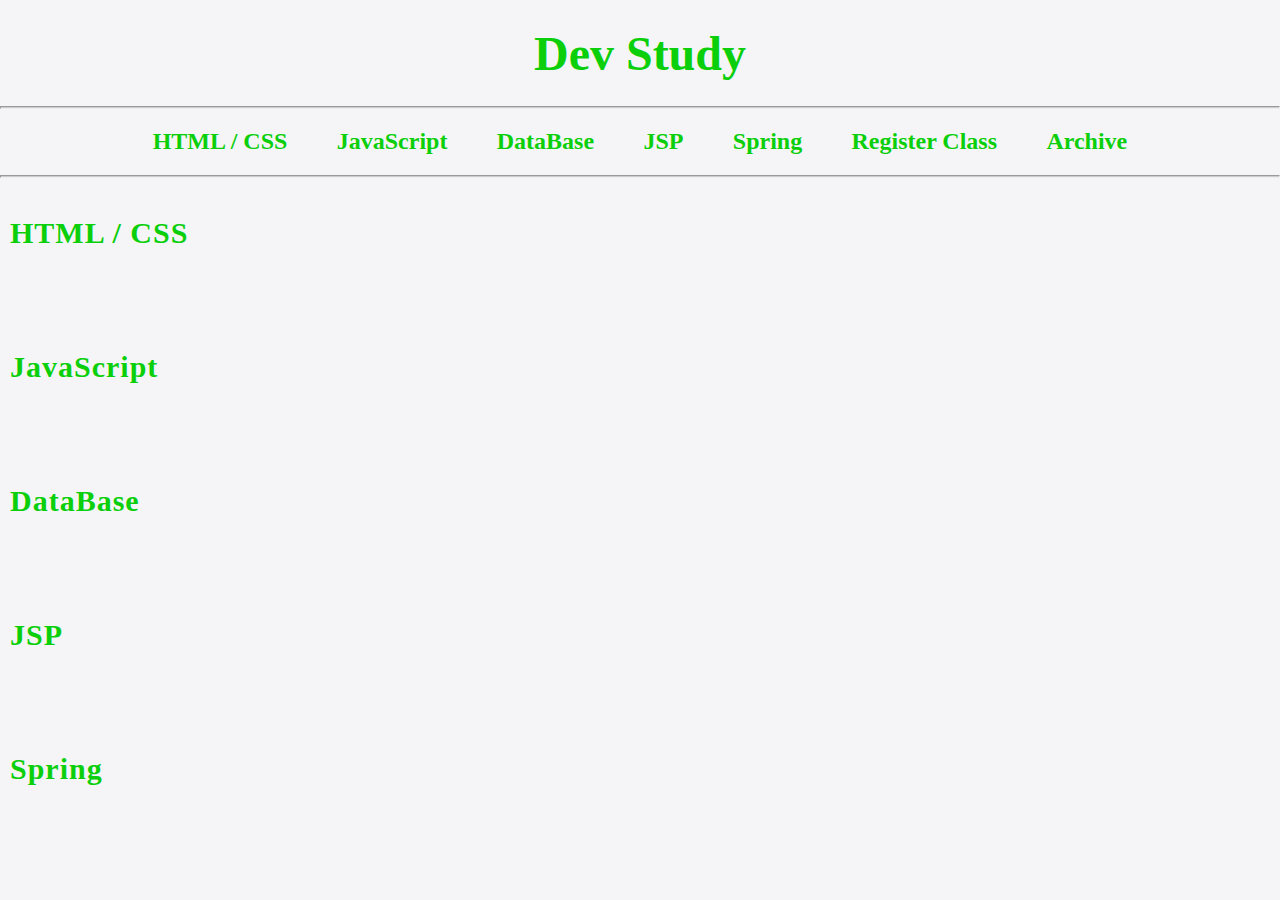
<file: index.html>
<!DOCTYPE html>
<html lang="ko">
  <head>
    <meta charset="UTF-8" />
    <meta http-equiv="X-UA-Compatible" content="IE=edge" />
    <meta name="viewport" content="width=device-width, initial-scale=1.0" />
    <title>DevStudy</title>
    <link rel="stylesheet" href="./css/index.css" />
    <link rel="stylesheet" href="./css/index-media.css" />
    <link
      rel="stylesheet"
      href="https://cdnjs.cloudflare.com/ajax/libs/font-awesome/5.15.4/css/all.min.css"
    />
    <link href="./img/icon.png" rel="shortcut icon" type="image/x-icon" />
  </head>
  <body>
    <div class="container">
      <header>
        <div>
          <h1><a href="./index.html">Dev Study</a></h1>
          <button id="menu">
            <i class="fas fa-bars" style="color: #0bcf0b"></i>
          </button>
        </div>
        <nav>
          <hr />
          <ul>
            <a class="detail" href="./menu-detail.html">
              <li>HTML / CSS</li>
            </a>
            <a class="detail" href="./menu-detail.html">
              <li>JavaScript</li>
            </a>
            <a class="detail" href="./menu-detail.html">
              <li>DataBase</li>
            </a>
            <a class="detail" href="./menu-detail.html">
              <li>JSP</li>
            </a>
            <a class="detail" href="./menu-detail.html">
              <li>Spring</li>
            </a>
            <a href="./data-registration.html">
              <li>Register Class</li>
            </a>
            <a id="likes" class="detail" href="./menu-detail.html"
              ><li>Archive</li></a
            >
          </ul>
          <hr />
        </nav>
        <nav class="burger">
          <ul class="list-group">
            <a class="sec-detail" href="./menu-detail.html">
              <li>HTML / CSS</li>
            </a>
            <a class="sec-detail" href="./menu-detail.html">
              <li>JavaScript</li>
            </a>
            <a class="sec-detail" href="./menu-detail.html">
              <li>DataBase</li>
            </a>
            <a class="sec-detail" href="./menu-detail.html">
              <li>JSP</li>
            </a>
            <a class="sec-detail" href="./menu-detail.html">
              <li>Spring</li>
            </a>
            <a href="./data-registration.html">
              <li>Register Class</li>
            </a>
            <a id="likes" class="sec-detail" href="./menu-detail.html"
              ><li>Archive</li></a
            >
          </ul>
        </nav>
      </header>

      <section id="html">
        <h3>HTML / CSS</h3>
        <div class="wrap"></div>
      </section>
      <section id="script">
        <h3>JavaScript</h3>
        <div class="wrap">
          <div class="overflow-box"></div>
        </div>
      </section>
      <section id="database">
        <h3>DataBase</h3>
        <div class="wrap"></div>
      </section>
      <section id="jsp">
        <h3>JSP</h3>
        <div class="wrap"></div>
      </section>
      <section id="spring">
        <h3>Spring</h3>
        <div class="wrap"></div>
      </section>
    </div>
    <script src="./js/index.js"></script>
  </body>
</html>
</file>
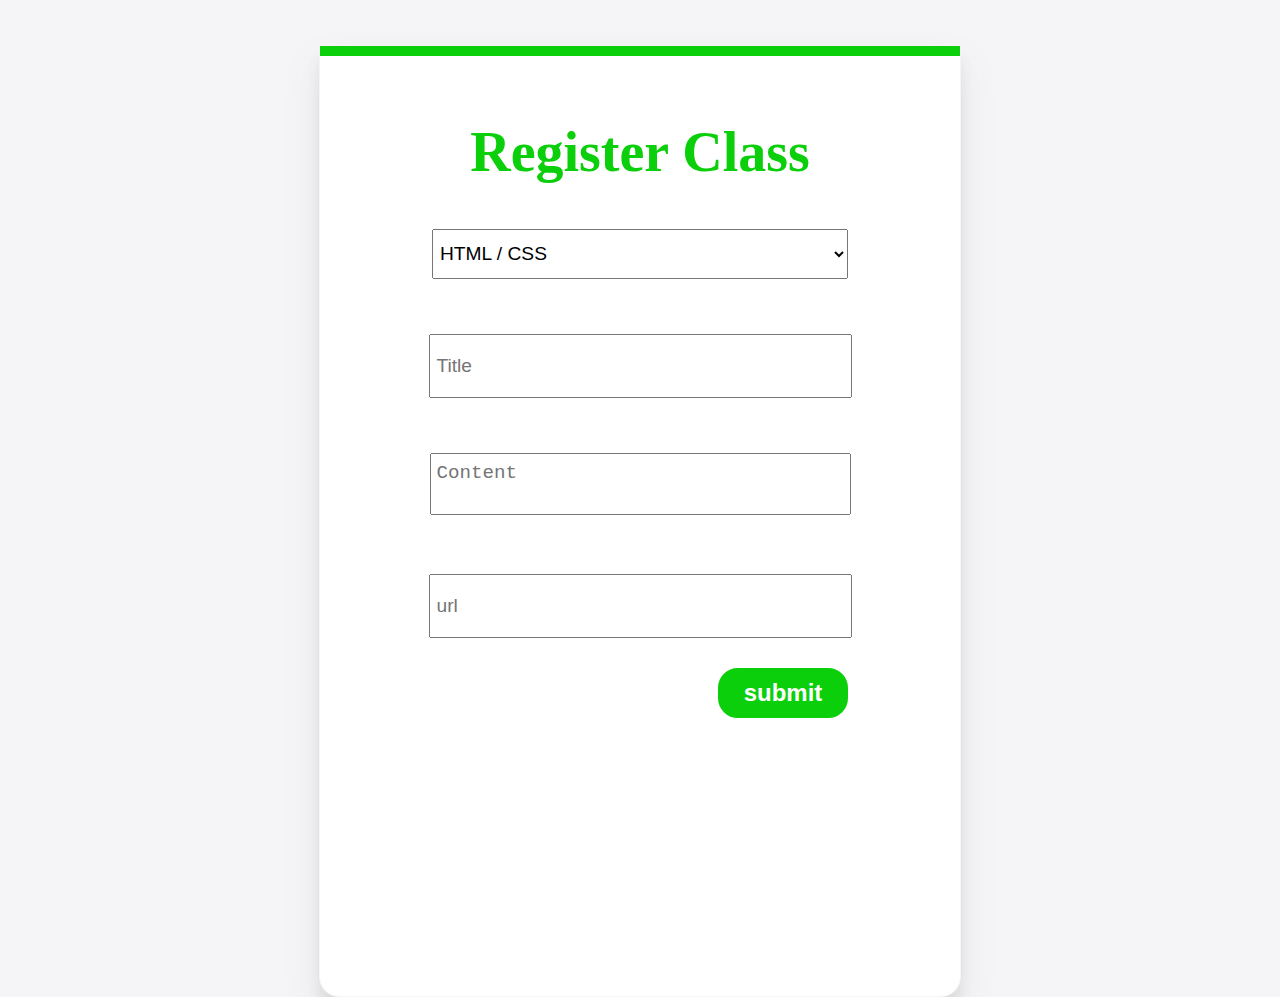
<file: data-registration.html>
<!DOCTYPE html>
<html lang="ko">
  <head>
    <meta charset="UTF-8" />
    <meta http-equiv="X-UA-Compatible" content="IE=edge" />
    <meta name="viewport" content="width=device-width, initial-scale=1.0" />
    <title>DevStudy</title>
    <link rel="stylesheet" href="./css/data-registration.css" />
    <link rel="stylesheet" href="./css/data-registration-media.css" />
    <link href="./img/icon.png" rel="shortcut icon" type="image/x-icon">
  </head>
  <body>
    <section>
      <div class="wrap">
        <div id="border-top"></div>
        <h2>Register Class</h2>
        <article>
          <select id="subject">
            <option value="HTML / CSS">HTML / CSS</option>
            <option value="JavaScript">JavaScript</option>
            <option value="DataBase">DataBase</option>
            <option value="JSP">JSP</option>
            <option value="Spring">Spring</option>
          </select>
        </article>
        <article>
          <input id="title" type="text" placeholder="Title" />
        </article>
        <article>
          <textarea id="content" name="title" placeholder="Content"></textarea>
        </article>
        <article>
          <input id="url" type="text" placeholder="url" />
        </article>
        <div id="bottom">
          <button id="submit-btn">submit</button>
        </div>
      </div>
    </section>
    <script src="./js/data-registration.js"></script>
  </body>
</html>
</file>
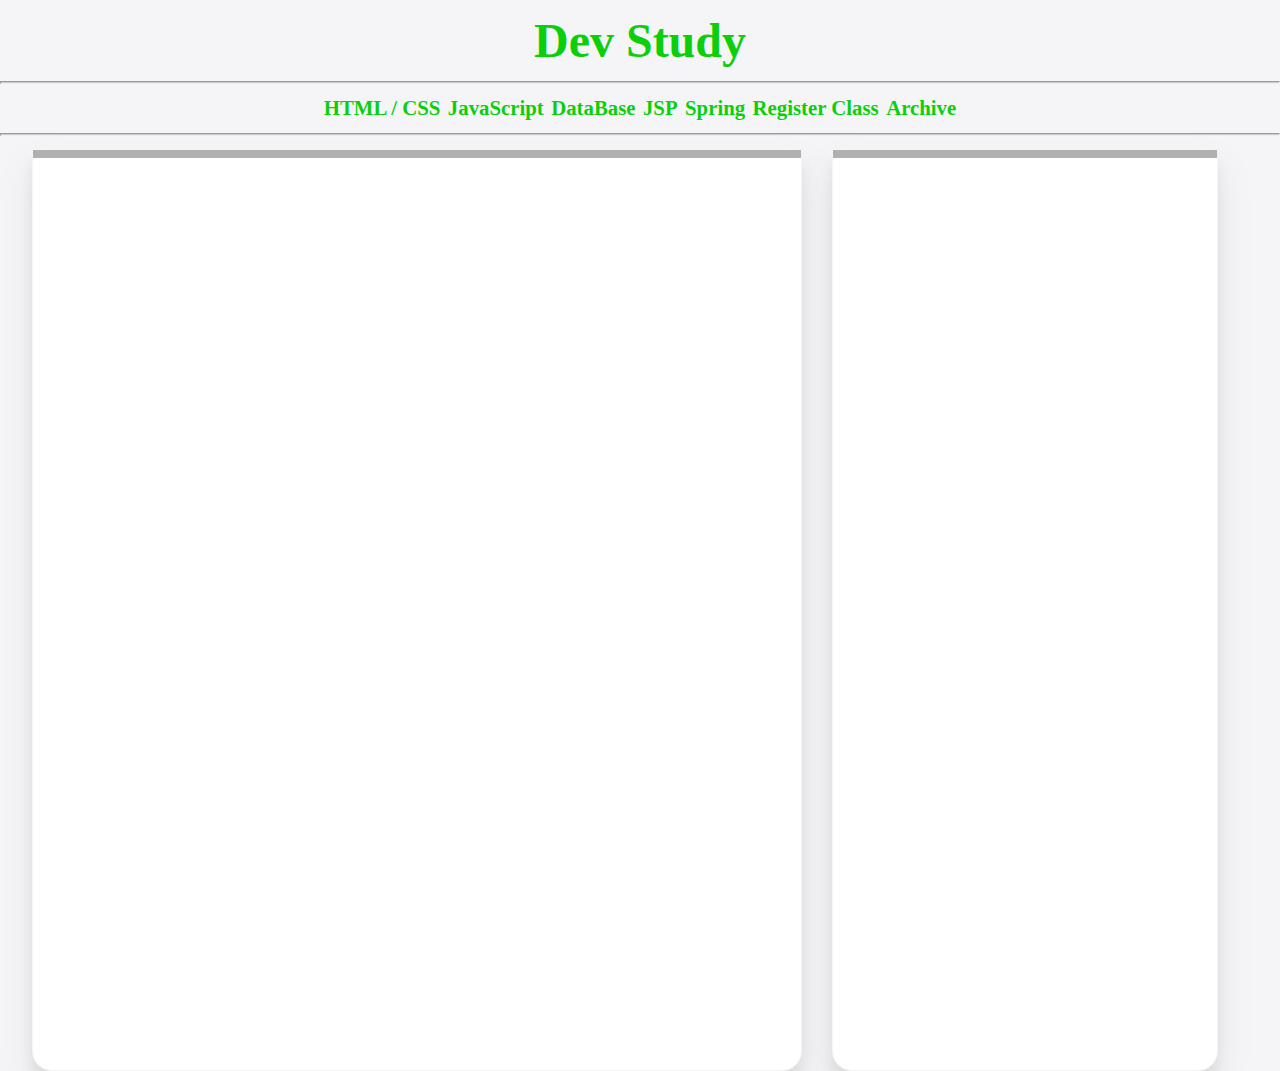
<file: watch-avi.html>
<!DOCTYPE html>
<html lang="ko">
  <head>
    <meta charset="UTF-8" />
    <meta http-equiv="X-UA-Compatible" content="IE=edge" />
    <meta name="viewport" content="width=device-width, initial-scale=1.0" />
    <title>DevStudy</title>
    <link rel="stylesheet" href="./css/watch-avi.css" />
    <link rel="stylesheet" href="./css/watch-avi-media.css" />
    <link
      rel="stylesheet"
      href="https://cdnjs.cloudflare.com/ajax/libs/font-awesome/5.15.4/css/all.min.css"
    />
    <link href="./img/icon.png" rel="shortcut icon" type="image/x-icon" />
  </head>
  <body>
    <header>
      <div>
        <h1><a href="./index.html">Dev Study</a></h1>
        <button id="menu">
          <i class="fas fa-bars" style="color: #0bcf0b"></i>
        </button>
      </div>
      <nav>
        <hr />
        <ul>
          <a class="detail" href="./menu-detail.html">
            <li>HTML / CSS</li>
          </a>
          <a class="detail" href="./menu-detail.html">
            <li>JavaScript</li>
          </a>
          <a class="detail" href="./menu-detail.html">
            <li>DataBase</li>
          </a>
          <a class="detail" href="./menu-detail.html">
            <li>JSP</li>
          </a>
          <a class="detail" href="./menu-detail.html">
            <li>Spring</li>
          </a>
          <a href="./data-registration.html">
            <li>Register Class</li>
          </a>
          <a id="likes" class="detail" href="./menu-detail.html"
            ><li>Archive</li></a
          >
        </ul>
        <hr />
      </nav>
      <nav class="burger">
        <ul class="list-group">
          <a class="sec-detail" href="./menu-detail.html">
            <li>HTML / CSS</li>
          </a>
          <a class="sec-detail" href="./menu-detail.html">
            <li>JavaScript</li>
          </a>
          <a class="sec-detail" href="./menu-detail.html">
            <li>DataBase</li>
          </a>
          <a class="sec-detail" href="./menu-detail.html">
            <li>JSP</li>
          </a>
          <a class="sec-detail" href="./menu-detail.html">
            <li>Spring</li>
          </a>
          <a href="./data-registration.html">
            <li>Register Class</li>
          </a>
          <a id="likes" class="sec-detail" href="./menu-detail.html"
            ><li>Archive</li></a
          >
        </ul>
      </nav>
    </header>

    <section id="avi-box">
      <div class="wrap">
        <div class="border-top"></div>
      </div>
      <section id="avi-list">
        <div class="border-top"></div>
        <div id="scroll-box">
          <div id="list-box"></div>
        </div>
      </section>
    </section>

    <script src="./js/watch-avi.js"></script>
  </body>
</html>
</file>
<file: css/index.css>
* {
  margin: 0;
  padding: 0;
  text-decoration: none;
  list-style-type: none;
  color: black;
}
body {
  background-color: #f5f5f7;
}
span {
  display: block;
  text-align: left;
  width: 80%;
  margin: 0 auto 6px auto;
}
.card {
  width: 23%;
  margin: 0 1%;
  /* height: 86.1%; */
  height: 501px;
  background-color: white;
  border-radius: 20px;
  text-align: center;
  padding-top: 20px;
  transition: ease-in-out 0.5s;
  font-size: 0;
  border: 1px solid whitesmoke;
  box-shadow: 0 19px 38px rgba(99, 98, 98, 0.1),
    0 15px 12px rgba(99, 98, 98, 0.1);
}
.card:hover {
  cursor: pointer;
  transform: scale(1.05);
}
.card a {
  width: 100%;
  height: 100%;
  color: black;
}
.title {
  height: 40px;
  font-size: 20px;
  font-weight: bold;
  margin-bottom: 15px;
}
.content {
  height: 30px;
  font-size: 14px;
}
embed {
  width: 80%;
  height: 340px;
  margin: 4% 0 10% 0;
  border-radius: 20px;
}
.wrap {
  width: 100%;
  display: flex;
}
section {
  margin-bottom: 100px;
  padding: 0 5%;
}
h3 {
  margin-bottom: 20px;
  font-size: 30px;
  font-weight: bold;
  letter-spacing: 1px;
}
.subject {
  font-size: 10px;
  color: #a7a6a6;
}
header {
  width: 100%;
  margin: 0 auto 3% auto;
  text-align: center;
}
ul {
  display: flex;
  margin: 1.5% auto;
  width: 50%;
  justify-content: space-around;
  font-size: 1.5rem;
  font-weight: bold;
}
ul li,
h3,
a {
  color: rgb(11, 207, 11);
}
h1 {
  font-size: 3rem;
  color: rgb(11, 207, 11);
  margin: 3% auto;
}
hr {
  height: 1px;
  background-color: #ccc;
  color: #ccc;
}
.burger {
  display: none;
}
#menu {
  display: none;
}
</file>
<file: css/index-media.css>
@media screen and (max-width: 1600px) {
  * {
    transition: all 1s;
  }
  header {
    width: 100%;
    margin: 0 auto 3% auto;
    text-align: center;
  }
  ul {
    width: 80%;
  }
  h1 {
    margin: 2% auto;
  }
}

@media screen and (max-width: 1300px) {
  * {
    transition: all 1s;
  }
  .card {
    width: 50%;
    height: 401px;
  }
  embed {
    width: 80%;
    height: 240px;
  }
  section {
    margin-bottom: 80px;
    padding: 0 10px;
  }
}

@media screen and (max-width: 900px) {
  * {
    transition: all 1s;
  }
  nav {
    display: none;
  }
  .burger {
    display: block;
  }
  header > div {
    position: relative;
  }
  #menu {
    display: block;
    border-style: none;
    font-size: 3rem;
    background-color: transparent;
    cursor: pointer;
    position: absolute;
    right: 2.5%;
    top: 20%;
  }
  #menu i {
    text-align: right;
  }
  .list-group {
    display: none;
  }
  .show {
    display: block;
  }
}
</file>
<file: css/data-registration.css>
* {
  margin: 0;
  padding: 0;
  text-decoration: none;
}
.wrap {
width: 50%;
height: 950px;
margin: 3.5% auto 0 auto;
background-color: white;
border: 1px solid whitesmoke;
box-shadow: 0 19px 38px rgba(99, 98, 98, 0.1),
    0 15px 12px rgba(99, 98, 98, 0.1);
border-bottom-left-radius: 20px;
border-bottom-right-radius: 20px;
}
article {
width: 100%;
margin: 0 auto;
text-align: center;
margin-bottom: 55px;
}
select,
input,
textarea {
display: inline-block;
width: 65%;
height: 50px;
font-size: 1.2rem;
padding: 5px 0 5px 3px;
}
input::placeholder {
padding: 5px 0 5px 3px;
}
textarea::placeholder {
padding: 3px 0 3px 3px;
}
body {
background-color: #f5f5f7;
}
h2 {
text-align: center;
margin: 10% 0 7% 0;
font-size: 3.5rem;
color: rgb(11, 207, 11);
}
#bottom {
width: 65%;
margin: -25px auto 0 auto;
text-align: right;
}
#border-top {
height: 10px;
background-color: rgb(11, 207, 11);
}
#submit-btn {
width: 130px;
height: 50px;
background-color: rgb(11, 207, 11);
border-style: none;
font-size: 1.5rem;
font-weight: bold;
color: white;
padding: 8px 15px;
border-radius: 20px;
border: 2px solid rgb(11, 207, 11);
}
#submit-btn:hover {
cursor: pointer;
background-color: white;
color: rgb(11, 207, 11);
border: 2px solid rgb(11, 207, 11);
transition: 0.2s;
}
textarea {
resize: none;
}
</file>
<file: css/data-registration-media.css>
@media screen and (max-width: 1000px) {
    * {
        transition: all 1s;
    }
    .wrap {
        width: 70%;
        height: 780px;
        margin: 15% auto 0 auto;
    }
    select,
    input,
    textarea {
        width: 85%;
    }
    #bottom {
        width: 65%;
        margin: -15px 0 0 0;
    }
}
</file>
<file: css/watch-avi.css>
* {
  margin: 0;
  padding: 0;
  text-decoration: none;
  list-style-type: none;
  color: black;
}
body {
  background-color: #f5f5f7;
}
header {
  width: 100%;
  margin: 0 auto;
  text-align: center;
}
ul {
  display: flex;
  margin: 1% auto;
  width: 50%;
  justify-content: space-around;
  font-size: 1.3rem;
  font-weight: bold;
}
ul li,
h3,
a {
  color: rgb(11, 207, 11);
}
h1 {
  font-size: 3rem;
  color: rgb(11, 207, 11);
  margin: 1% auto;
}
hr {
  height: 1px;
  background-color: #ccc;
  color: #ccc;
}
.wrap {
  width: 60%;
  height: 920px;
  /* margin: 0 auto; */
  background-color: white;
  border: 1px solid whitesmoke;
  box-shadow: 0 19px 38px rgba(99, 98, 98, 0.1),
    0 15px 12px rgba(99, 98, 98, 0.1);
  border-bottom-left-radius: 20px;
  border-bottom-right-radius: 20px;
  margin-right: 30px;
}
.border-top {
  height: 8px;
  background-color: #b0b0b0;
}
#url {
  width: 98%;
  margin: 0 auto;
  text-align: center;
}
#main-url {
  width: 98%;
  height: 780px;
  margin: 3% 0 0 0;
}
#contents {
  padding: 0 3%;
}
#contents h3 {
  color: black;
  font-size: 25px;
  font-weight: bold;
}
#contents p {
  width: 70%;
  font-size: 15px;
  font-weight: bold;
  margin-top: 7px;
  padding-left: 4px;
}
.card {
  margin: 0 auto;
  width: 90%;
  height: 260px;
  background-color: white;
  border: 1px solid #b0b0b0;
  border-radius: 20px;
  transition: ease-in-out 0.3s;
  margin-bottom: 3.5%;
  position: relative;
}
.card a {
  width: 100%;
  color: black;
  display: flex;
  position: absolute;
  top: 13%;
}
embed {
  width: 43%;
  height: 197px;
  margin-left: 5%;
}
.contents-box {
  margin-left: 15px;
}
#avi-box {
  display: flex;
  justify-content: center;
  margin-top: 1%;
}
#avi-list {
  margin-right: 30px;
  width: 30%;
  height: 920px;
  background-color: white;
  border: 1px solid whitesmoke;
  box-shadow: 0 19px 38px rgba(99, 98, 98, 0.1),
    0 15px 12px rgba(99, 98, 98, 0.1);
  border-bottom-left-radius: 20px;
  border-bottom-right-radius: 20px;
}
#scroll-box::-webkit-scrollbar {
  width: 8px;
  margin-left: 15px;
}
#scroll-box::-webkit-scrollbar-track {
  background-color: transparent;
}
#scroll-box::-webkit-scrollbar-thumb {
  border-radius: 3px;
  background-color: rgb(149, 149, 149);
}
#scroll-box::-webkit-scrollbar-button {
  width: 0;
  height: 0;
}
#scroll-box {
  width: 100%;
  height: 890px;
  overflow-y: scroll;
  border-bottom-left-radius: 20px;
  border-bottom-right-radius: 20px;
}
span {
  display: block;
}
#list-box {
  margin: 6% auto 3% auto;
  padding: 0 5px 0 16px;
}
.title {
  font-size: 20px;
  font-weight: bold;
  padding: 0 4px;
  margin: 5px 0;
}
.content {
  font-size: 15px;
  padding: 0 5px;
}
.card:hover {
  border: 2px solid #979797;
  /* cursor: pointer; */
  transform: scale(1.02);
}
.card a:hover {
  cursor: pointer;
}
#contents > div {
  position: relative;
}
#heart {
  border-style: none;
  background-color: transparent;
  font-size: 25px;
  position: absolute;
  right: 0;
  bottom: 20px;
  cursor: pointer;
}
#heart i {
  color: #ee1d52;
}
.burger {
  display: none;
}
#menu {
  display: none;
}
</file>
<file: css/watch-avi-media.css>
@media screen and (max-width: 1000px) {
    * {
      transition: all 1s;
    }
    ul {
      width: 90%;
    }
    .wrap {
      width: 90%;
      height: 610px;
      margin: 0 auto 20px auto;
    }
    #url {
      width: 100%;
    }
    #main-url {
      width: 90%;
      height: 480px;
    }
    .card {
      margin: 0 auto;
      width: 90%;
      height: 190px;
      border-radius: 20px;
      margin-bottom: 2.5%;
    }
    .card a {
      top: 14%;
    }
    embed {
      width: 33%;
      height: 135px;
      margin-left: 5%;
    }
    #avi-box {
      display: block;
    }
    #avi-list {
      margin: 0 auto;
      width: 90%;
      height: 350px;
    }
    #scroll-box {
      height: 310px;
    }
    #list-box {
      margin: 3% auto;
      padding: 0;
    }
    #heart {
      font-size: 30px;
      right: 20px;
    }
  }
  @media screen and (max-width: 900px) {
    * {
      transition: all 1s;
    }
    nav {
      display: none;
    }
    .burger {
      display: block;
    }
    header > div {
      position: relative;
    }
    #menu {
      width: 35px;
      height: 35px;
      display: block;
      border-style: none;
      font-size: 3rem;
      background-color: transparent;
      cursor: pointer;
      position: absolute;
      right: 2.5%;
      z-index: 99999;
      top: 20%;
    }
    #menu i {
      text-align: right;
    }
    .list-group {
      display: none;
    }
    .show {
      display: block;
    }
  }
  
  @media screen and (max-width: 500px) {
    * {
      transition: all 1s;
    }
    ul {
      width: 90%;
    }
    .wrap {
      width: 90%;
      height: 610px;
      margin: 0 auto 20px auto;
    }
    #url {
      width: 100%;
    }
    #main-url {
      width: 90%;
      height: 480px;
    }
    .card {
      margin: 0 auto;
      width: 90%;
      height: 190px;
      border-radius: 20px;
      margin-bottom: 2.5%;
    }
    .card a {
      top: 14%;
    }
    embed {
      width: 33%;
      height: 135px;
      margin-left: 5%;
    }
    #avi-box {
      display: block;
    }
    #avi-list {
      margin: 0 auto;
      width: 90%;
      height: 350px;
    }
    #scroll-box {
      height: 310px;
    }
    #list-box {
      margin: 3% auto;
      padding: 0;
    }
    #heart {
      font-size: 30px;
      right: 20px;
      bottom: -30px;
    }
  }
</file>
